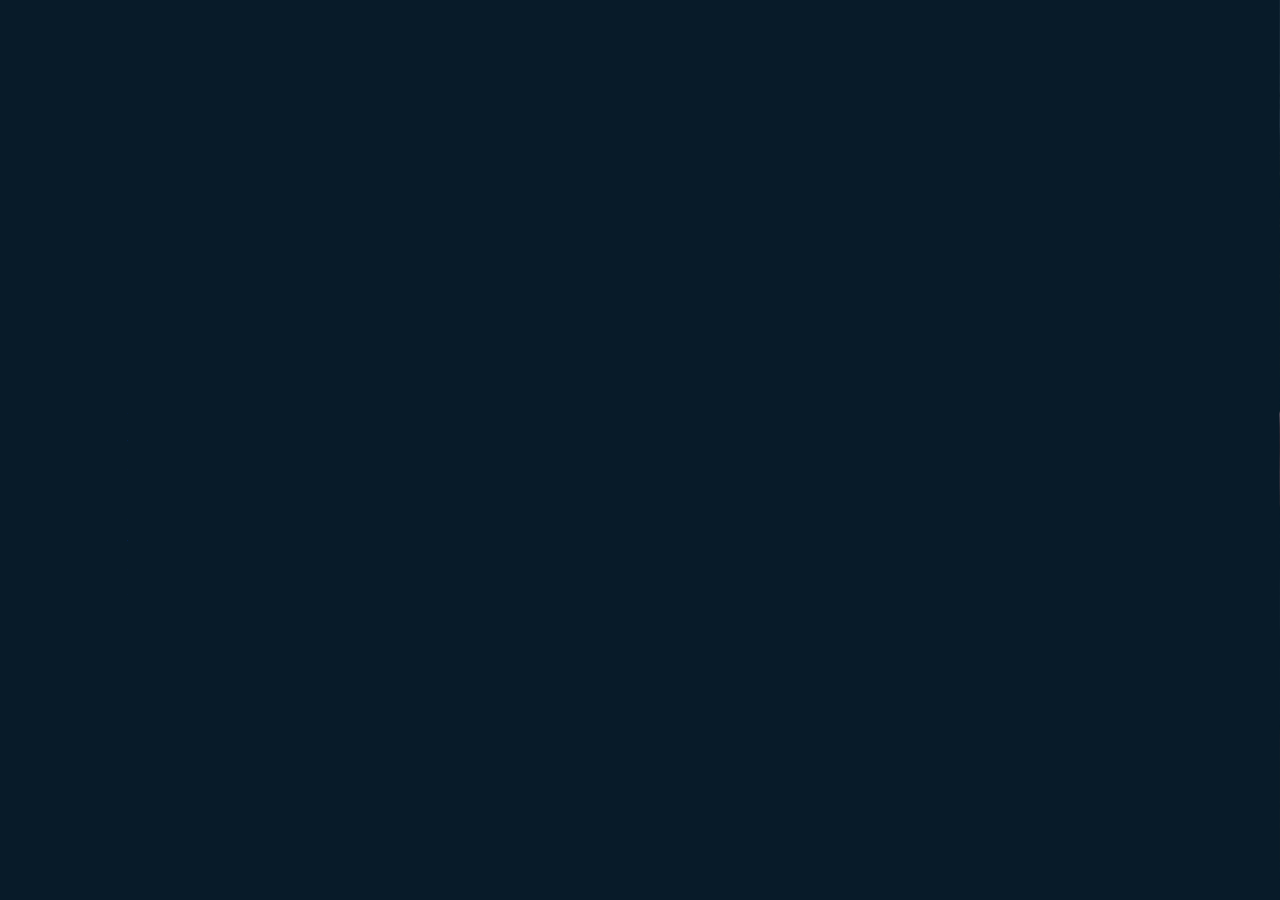
<file: index.html>
<!DOCTYPE html>
<html lang="en">
  <head>
    <meta charset="utf-8">
    <meta http-equiv="X-UA-Compatible" content="ID=edge">
    <meta name="viewport" content="width=device-width, initial-scale=1.0">
    <title>Personal Portfolio Website HTML CSS Only | Rouslan</title>
    <link rel="stylesheet" href="style.css">
    <link href='https://unpkg.com/boxicons@2.1.4/css/boxicons.min.css' rel='stylesheet'>
  </head>

  <body>

    <header class="header">
      <a href="#" class="logo">Rous.</a>

      <nav class="navbar">
        <a href="#" class="active">Home</a>
        <a href="#">About</a>
        <a href="#">Services</a>
        <a href="#">Portfolio</a>
        <a href="#">Contact</a>
      </nav>
    </header>

      <section class="home">
        <div class="home-content">
          <h1>Hi, I'm Rouslan Chimeea</h1>
          <h3>Frontend Developer</h3>
          <p>Welcome to my portfolio! Specializing in HTML, CSS, and Ruby on Rails, I'm a frontend developer with a knack for problem-solving and a passion for continuous learning. One of my proudest achievements is developing a full-stack RoR application for local artists. As someone who thrives on new challenges, I'm currently diving deeper into HTML and CSS by building this very portfolio. I'm also fascinated by the potential of generative AI and its applications in web development. My philosophy? Adapt, innovate, and grow with each project. Let's build something amazing together!</p>
          <div class="btn-box">
            <a href="#">Hire me</a>
            <a href="#">Let's Talk</a>
          </div>
        </div>

        <div class="home-sci">
          <a href=""><i class='bx bxl-github' ></i></a>
          <a href=""><i class='bx bxl-instagram' ></i></a>
          <a href=""><i class='bx bxl-linkedin' ></i></a>
        </div>

        <span class="home-imgHover"></span>
      </section>

  </body>
</html>
</file>
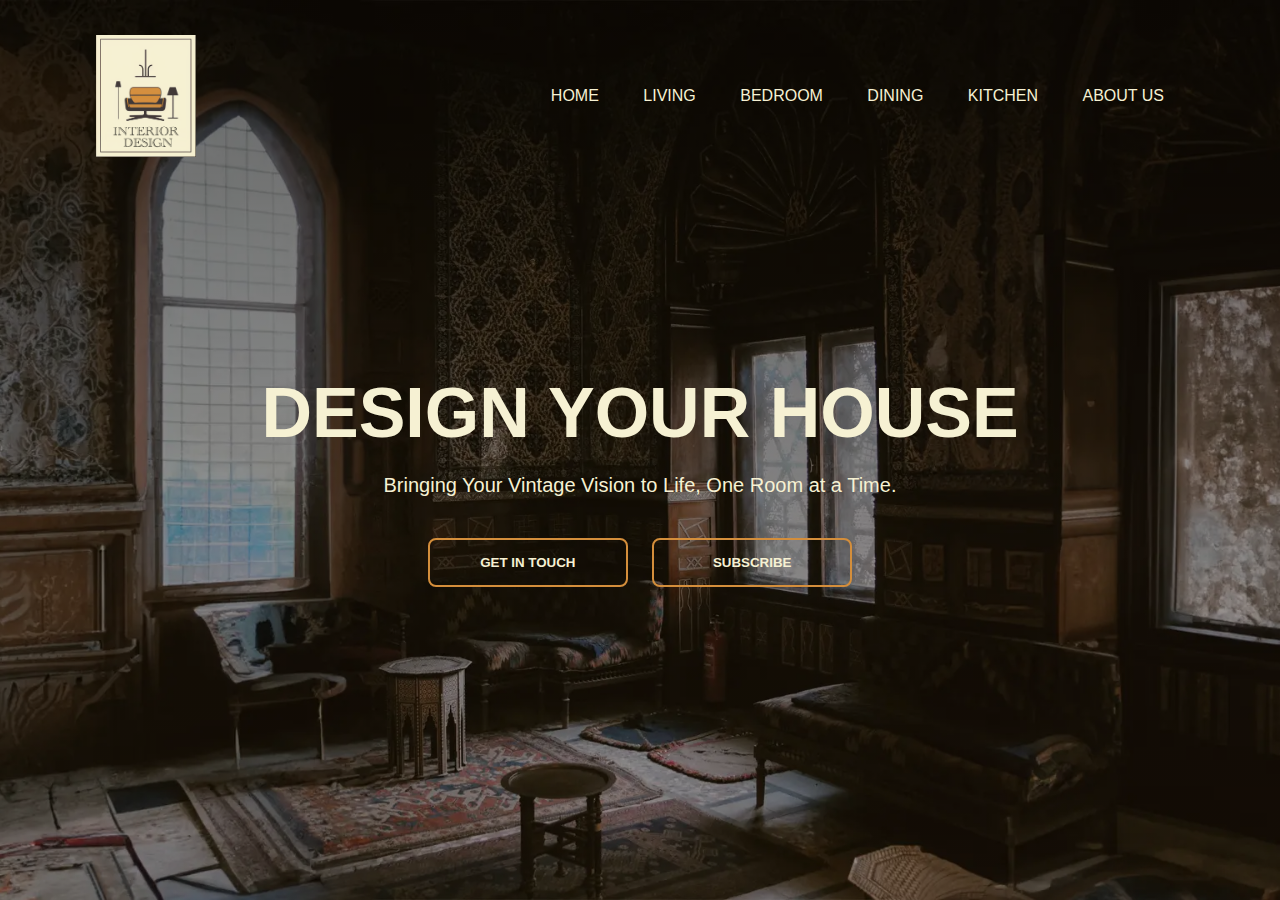
<file: 2_interior_design/index.html>
<!DOCTYPE html>
<html lang="en">
  <head>
    <meta charset="utf-8">
    <title>Interior Design</title>
    <meta name="viewport" content="width=device-width, initial scale=1.0">
    <link rel="stylesheet" href="style.css">
  </head>
  <body>
    <div class="banner">
      <div class="navbar">
        <img src="logo.png" class="logo">
        <ul>
          <li><a href="#">Home</a></li>
          <li><a href="#">Living</a></li>
          <li><a href="#">Bedroom</a></li>
          <li><a href="#">Dining</a></li>
          <li><a href="#">Kitchen</a></li>
          <li><a href="#">About Us</a></li>
        </ul>
      </div>

      <div class="content">
        <h1>DESIGN YOUR HOUSE</h1>
        <p>Bringing Your Vintage Vision to Life, One Room at a Time.</p>
        <div>
          <button type="button"><span></span>GET IN TOUCH</button>
          <button type="button"><span></span>SUBSCRIBE</button>
        </div>
      </div>
    </div>
  </body>
</html>
</file>
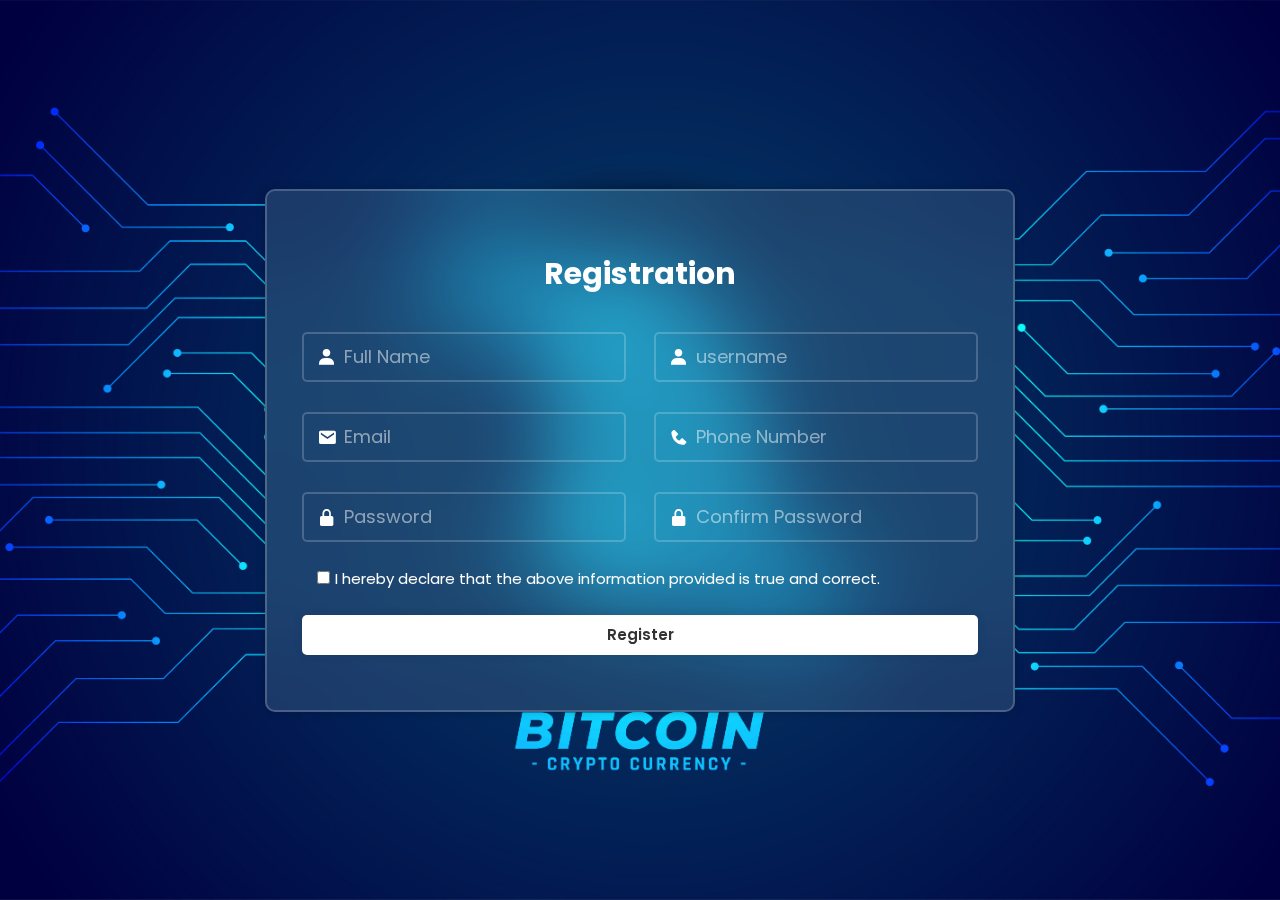
<file: 3_registration_form/index.html>
<!DOCTYPE html>
<html lang="en">
<head>
  <meta charset="UTF-8">
  <meta name="viewport" content="width=device-width, initial-scale=1.0">
  <title>Registration Form</title>
  <link rel="stylesheet" href="style.css">
  <link href='https://unpkg.com/boxicons@2.1.4/css/boxicons.min.css' rel='stylesheet'>
</head>
<body>
  <div class="container">
    <form action="post">
      <h1>Registration</h1>

      <div class="input-box">
        <div class="input-field">
          <input type="text" placeholder="Full Name" required>
          <i class='bx bxs-user'></i>
        </div>
        <div class="input-field">
          <input type="text" placeholder="username" required>
          <i class='bx bxs-user'></i>
        </div>
      </div>

      <div class="input-box">
        <div class="input-field">
          <input type="email" placeholder="Email" required>
          <i class='bx bxs-envelope' ></i>
        </div>
        <div class="input-field">
          <input type="number"placeholder="Phone Number"required>
          <i class='bx bxs-phone' ></i>
        </div>
      </div>

      <div class="input-box">
        <div class="input-field">
          <input type="password" placeholder="Password" required>
          <i class='bx bxs-lock-alt' ></i>
        </div>
        <div class="input-field">
          <input type="password" placeholder="Confirm Password" required>
          <i class='bx bxs-lock-alt' ></i>
        </div>
      </div>
    </form>

    <label><input type="checkbox" required>I hereby declare that the above information provided is true and correct.</label>

    <button type="submit" class="btn">Register</button>
  </div>
</body>
</html>
</file>
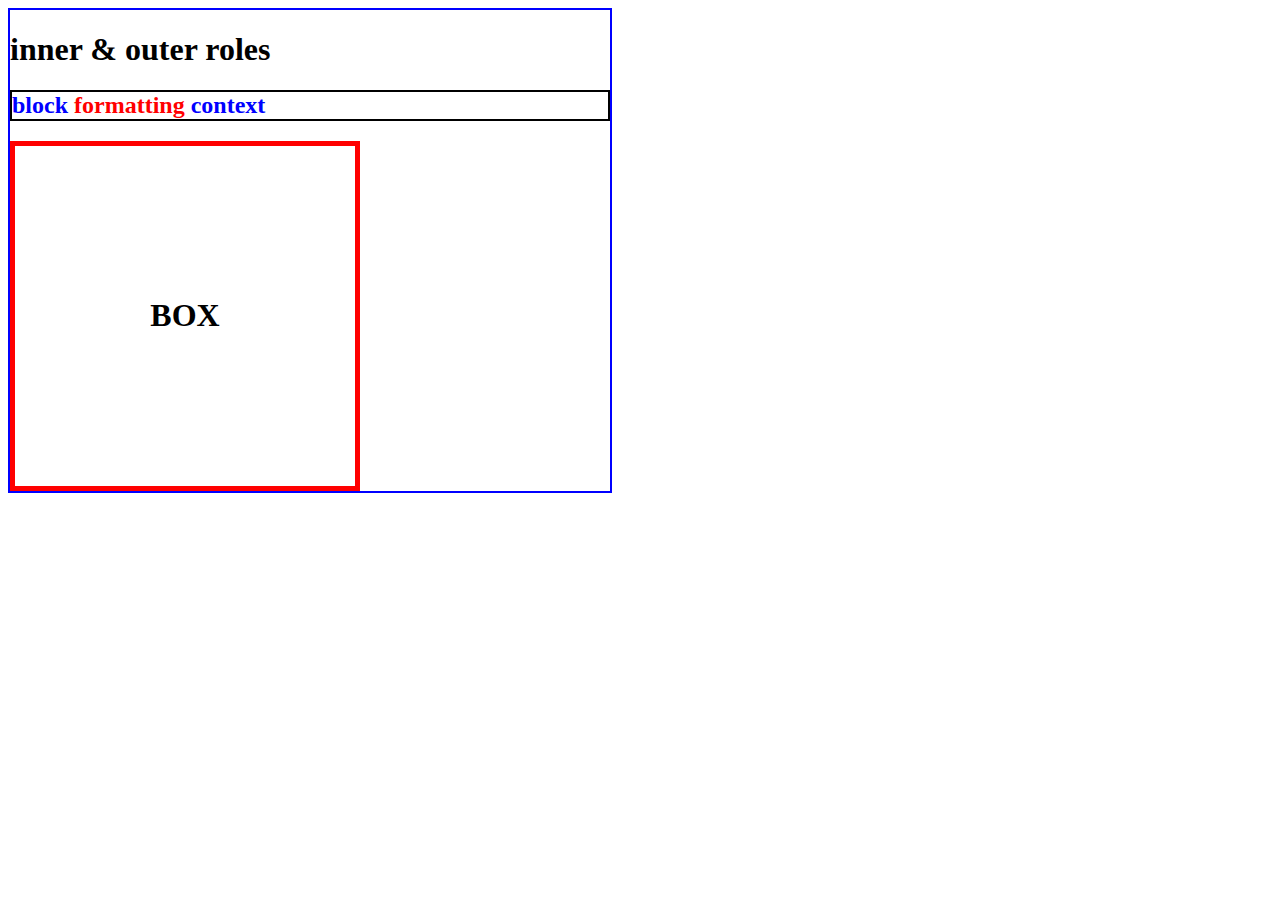
<file: css_box_model/index.html>
<!DOCTYPE html>
<html lang="en">
<head>
  <meta charset="UTF-8">
  <meta name="viewport" content="width=device-width, initial-scale=1.0">
  <title>Document</title>
  <link rel="stylesheet" href="style.css">
</head>
<body>
  <h1 class="title">inner & outer roles</h1>
  <div class="content">
    <h2 class="subtitle">block <span>formatting</span> context</h2>
  </div>
  <div class="box">
    <h1>BOX</h1>
  </div>
</body>
</html>
</file>
<file: style.css>
@import url("https://fonts.googleapis.com/css2?family=Poppins:wght@300;400;500;600;700;800;900&display=swap");

* {
  margin: 0;
  padding: 0;
  box-sizing: border-box;
  font-family: 'Poppins', sans-serif;
}

body {
  /* background: #081b29; */
  color: #ededed
}

.header {
  position: fixed;
  top: 0;
  left: 0;
  width: 100%;
  padding: 20px 10%;
  background: transparent;
  display: flex;
  justify-content: space-between;
  align-items: center;
  z-index: 100;
}

.logo {
  position: relative;
  font-size: 25px;
  color: #ededed;
  text-decoration: none;
  font-weight: 600;
}

.logo::before {
  content: '';
  position: absolute;
  top: 0;
  right: 0;
  width: 100%;
  height: 100%;
  background: #081b29;
  animation: showRight 1s ease forwards;
  animation-delay: .4s;
}

.navbar a {
  font-size: 18px;
  color: #ededed;
  text-decoration: none;
  font-weight: 500;
  margin-left: 30px;
  transition: 0.3s;
}

.navbar a:hover,
.navbar a.active {
  color: #00abf0;
}

.home {
  height: 100vh;
  background: url("home.jpg") no-repeat;
  background-size: cover;
  background-position: center;
  display: flex;
  align-items: center;
  padding: 0 10%;
}

.home-content {
  max-width: 600px;
}

.home-content h1 {
  position: relative;
  /* background: transparent; */
  font-size: 56px;
  font-weight: 700;
  line-height: 1.2;
}

.home-content h1::before {
  content: '';
  position: absolute;
  top: 0;
  right: 0;
  width: 100%;
  height: 100%;
  background: linear-gradient(to right, #081b29, #081b29, #081b29, #081b29, transparent);
  animation: showRight 1s ease forwards;
  animation-delay: 1s;
}

.home-content h3 {
  position: relative;
  font-size: 32px;
  font-weight: 700;
  color: #00abf0
}

.home-content h3::before {
  content: '';
  position: absolute;
  top: 0;
  right: 0;
  width: 100%;
  height: 100%;
  background: linear-gradient(to right, #081b29, #081b29, #081b29, #081b29, transparent);
  animation: showRight 1s ease forwards;
  animation-delay: 1.3s;
}

.home-content p {
  position: relative;
  font-size: 16px;
  margin: 20px 0 40px 0;
}

.home-content p::before {
  content: '';
  position: absolute;
  top: 0;
  right: 0;
  width: 100%;
  height: 100%;
  background: linear-gradient(to right, #081b29, #081b29);
  animation: showRight 1s ease forwards;
  animation-delay: 1.6s;
}

.body {
  animation: showRight 1s timing-function delay iteration-count direction fill-mode;
}

.home-content .btn-box {
  position: relative;
  display: flex;
  justify-content: space-between;
  width: 345px;
  height: 50px;
}

.home-content .btn-box::before {
  content: '';
  position: absolute;
  top: 0;
  right: 0;
  width: 100%;
  height: 100%;
  background: linear-gradient(to right, #081b29, #081b29);
  animation: showRight 1s ease forwards;
  animation-delay: 1.9s;
  z-index: 2;
}

.btn-box a {
  position: relative;
  display: inline-flex;
  justify-content: center;
  align-items: center;
  width: 150px;
  height: 100%;
  background-color: #00abf0;
  border: 2px solid #00abf0;
  border-radius: 8px;
  font-size: 20px;
  color: #081b29;
  text-decoration: none;
  font-weight: 600;
  letter-spacing: 1px;
  z-index: 1;
  overflow: hidden;
  transition: .5s;
}

.btn-box a:hover {
  color: #00abf0;
}

.btn-box a:nth-child(2) {
  background: transparent;
  color: #00abf0;
}

.btn-box a:nth-child(2):hover {
  color: #081b29;
}

.btn-box a:nth-child(2)::before {
  background: #00abf0;
}

.btn-box a::before {
  content: '';
  position: absolute;
  top: 0;
  left: 0;
  width: 0;
  height: 100%;
  background: #081b29;
  z-index: -1;
  transition: .5s;
}

.btn-box a:hover::before {
  width: 100%;
}

.home-sci {
  position: absolute;
  bottom: 40px;
  width: 170px;
  display: flex;
  justify-content: space-between;
}

.home-sci::before {
  content: '';
  position: absolute;
  top: 0;
  right: 0;
  width: 100%;
  height: 100%;
  background: linear-gradient(to right, #081b29, #081b29);
  animation: showRight 1s ease forwards;
  animation-delay: 2.5s;
  z-index: 2;
}

.home-sci a {
  position: relative;
  display: inline-flex;
  justify-content: center;
  align-items: center;
  width: 40px;
  height: 40px;
  background: transparent;
  border: 2px solid #00abf0;
  border-radius: 50%;
  font-size: 20px;
  color: #00abf0;
  text-decoration: none;
  z-index: 1;
  overflow: hidden;
  transition: .5s;
}

.home-sci a:hover {
  color: #081b29;
}

.home-sci a::before {
  content: '';
  position: absolute;
  top: 0;
  left: 0;
  width: 0;
  height: 100%;
  background: #00abf0;
  z-index: -1;
  transition: .5s;
}

.home-sci a:hover::before {
  width: 100%;
}

.home-imgHover {
  position: absolute;
  top: 0;
  right: 1px;
  width: 620px;
  height: 100%;
  background: transparent;
  transition: 3s;
  animation: manipActiveHover .1s forwards;
  animation-delay: 4s;
  pointer-events: none;
}

.home-imgHover:hover {
  background: #081b29;
  opacity: 0.8;
}

.home-imgHover::after {
  content: '';
  position: absolute;
  top: 0;
  right: 0;
  width: 120%;
  height: 100%;
  background: linear-gradient(to right, #081b29, #081b29);
  animation: showRight 1s ease forwards;
  animation-delay: 3s;
  z-index: 100;
}

/* KEYFRAMES ANIMATION */
@keyframes showRight {
  100% {
    width: 0;
  }
}

@keyframes manipActiveHover {
  100% {
    pointer-events: auto;
  }
}
</file>
<file: 2_interior_design/style.css>
* {
  margin: 0;
  padding: 0;
  font-family: sans-serif;
}

.banner {
  width: 100%;
  height: 100vh;
  background-image: linear-gradient(rgba(0, 0, 0, 0.6), rgba(0, 0, 0, 0.3)), url(background.webp);
  background-size: cover;
  background-position: center;
}

.navbar {
  width: 85%;
  margin: auto;
  padding: 35px 0;
  display: flex;
  align-items: center;
  justify-content: space-between;
}

.logo {
  width: 100px;
  cursor: pointer;
}

.navbar ul li {
  list-style: none;
  display: inline-block;
  margin: 0 20px;
  position: relative;
}

.navbar ul li a {
  text-decoration: none;
  color: #F6F1D3;
  text-transform: uppercase;
}

.navbar ul li::after {
  content: '';
  height: 3px;
  width: 0;
  background: #D48E3B;
  position: absolute;
  left: 0;
  bottom: -10px;
  transition: 0.5s;
}

.navbar ul li:hover:after {
  width: 100%;
}

.content  {
  width: 100%;
  position: absolute;
  top: 50%;
  transform: translateY(-50%);
  color: #F6F1D3;
  text-align: center;
}

.content h1 {
  font-size: 70px;
  margin-top: 80px;
}

.content p {
  margin: 20px auto;
  font-weight: 300;
  font-size: 20px;
  line-height: 25px;
}

button {
  width: 200px;
  padding: 15px 0;
  text-align: center;
  margin: 20px 10px;
  border-radius: 8px;
  font-weight: bold;
  border: 2px solid #D48E3B;
  background: transparent;
  color: #F6F1D3;
  cursor: pointer;
  position: relative;
  overflow: hidden;
}

span {
  background: #8D877C;
  height: 100%;
  width: 0;
  border-radius: 8px;
  position: absolute;
  left: 0;
  bottom: 0;
  z-index: -100;
  transition: 0.5s;
}

button:hover span {
  width: 100%;
}

button:hover {
  border: none;
}
</file>
<file: 3_registration_form/style.css>
@import url('https://fonts.googleapis.com/css2?family=Poppins:wght@300;400;500;600;700;800;900&display=swap');

* {
  margin: 0;
  padding: 0;
  box-sizing: border-box;
  font-family: "Poppins", sans-serif;
  font-size: 10px;
}

body {
  display: flex;
  justify-content: center;
  align-items: center;
  min-height: 100vh;
  background: url("images/image.jpg") no-repeat;
  background-size: cover;
  background-position: center;
}

.container {
  width: 750px;
  background: rgba(255, 255, 255, 0.1);
  border: 2px solid rgba(255, 255, 255, 0.2);
  box-shadow: 0 0 10px rgba(0, 0, 0, 0.2);
  backdrop-filter: blur(50px);
  border-radius: 10px;
  color: #fff;
  padding: 40px 35px 55px;
  margin: 0 10px;
}

.container h1 {
  font-size: 3rem;
  text-align: center;
  margin: 20px 0 20px 0;
}

.container .input-box {
  display: flex;
  justify-content: space-between;
  flex-wrap: wrap;
}

.input-box .input-field {
  position: relative;
  width: 48%;
  height: 50px;
  margin: 15px 0;
}

.input-box .input-field input {
  width: 100%;
  height: 100%;
  background: transparent;
  border: 2px solid rgba(255, 255, 255, 0.2);
  outline: none;
  font-size: 1.8rem;
  color: #fff;
  border-radius: 5px;
  padding: 15px 15px 15px 40px;
}

.input-box .input-field input::placeholder {
  color: rgba(255, 255, 255, 0.5);
}

.container .input-box .input-field i {
  position: absolute;
  left: 15px;
  top: 50%;
  transform: translateY(-50%);
  font-size: 2rem;
}

.container label {
  display: inline-block;
  font-size: 1.5rem;
  margin: 10px 0 25px 15px;
}

.container label input {
  accent-color: #fff;
  margin-right: 5px;
}

.container .btn {
  width: 100%;
  height: 40px;
  background-color: #fff;
  border: none;
  outline: none;
  border-radius: 5px;
  box-shadow: 0 0 10px rgba(0, 0, 0, 0.1);
  cursor: pointer;
  font-size: 1.5rem;
  color: #333;
  font-weight: 600;
}

@media (max-width: 576px) {
  .input-box .input-field {
    width: 100%;
    margin: 10px 0;
  }
}
</file>
<file: css_box_model/style.css>
body {
  width: 600px;
  /* height: 600px; */
  border: 2px solid blue;
  /* position: relative; */
}
.subtitle {
  /* position: absolute; */
  color: blue;
  /* display: block; */
  border: 2px solid black
}
.subtitle span {
  color: red;
  /* display: block; */
  width: 50%;
  /* border: 2px solid red */
}

.box {
  width: 350px;
  height: 350px;
  box-sizing: border-box;
  padding: 10px;
  border: 5px solid red;
  display: flex;
  /* text-align: center; */
  justify-content: center;
  align-items: center;

}
</file>
